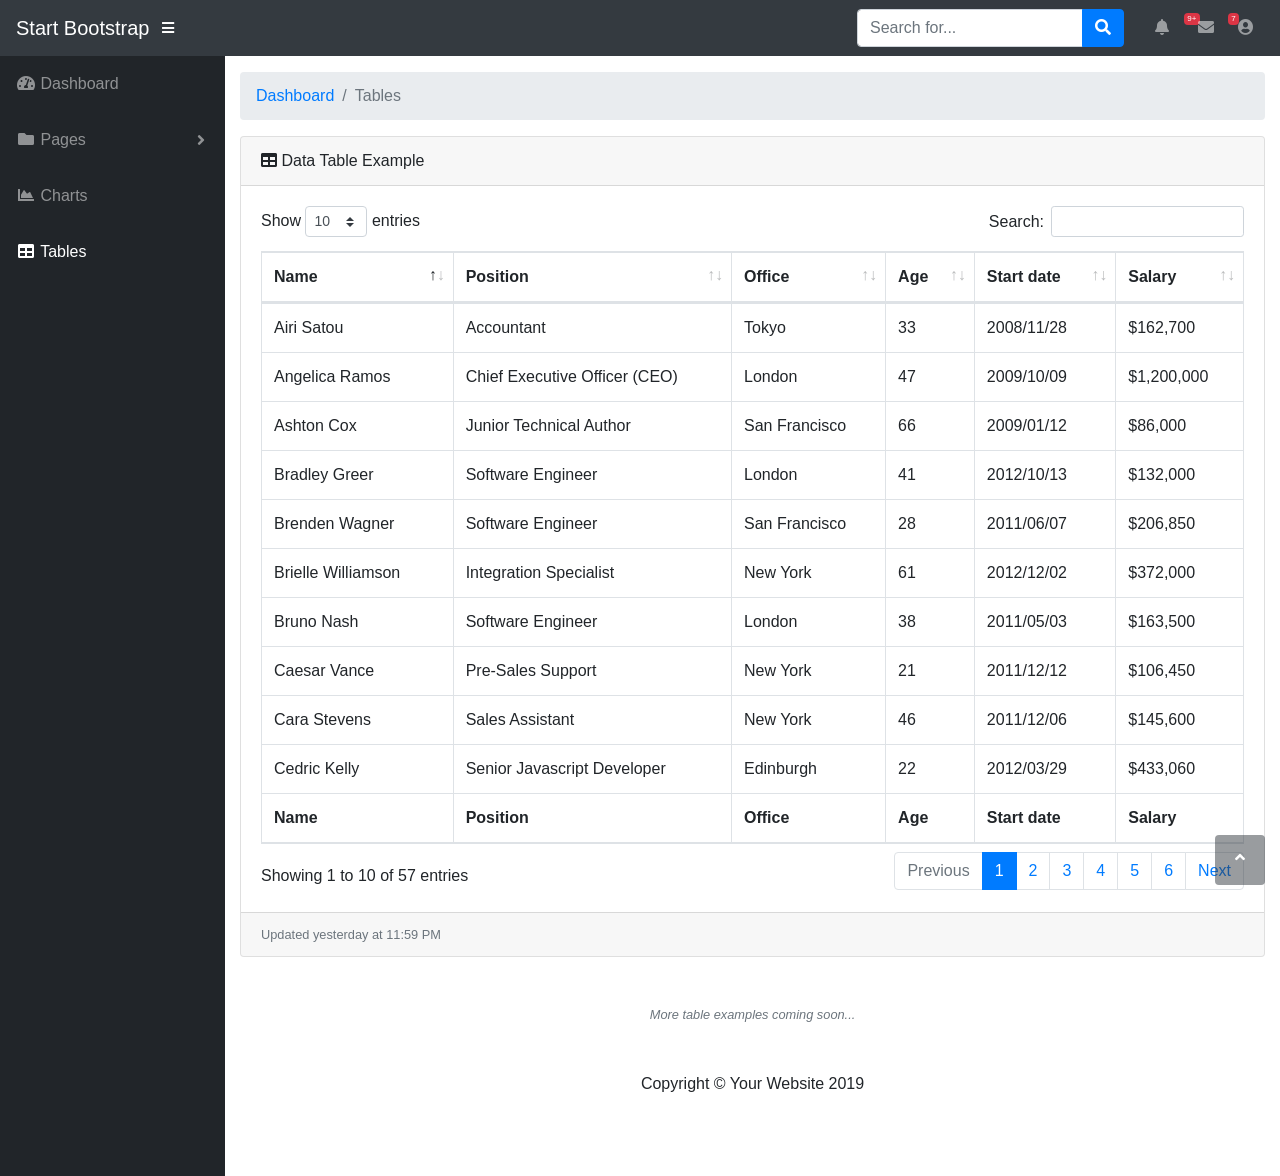
<file: admin/tables.html>
<!DOCTYPE html>
<html lang="en">

<head>

  <meta charset="utf-8">
  <meta http-equiv="X-UA-Compatible" content="IE=edge">
  <meta name="viewport" content="width=device-width, initial-scale=1, shrink-to-fit=no">
  <meta name="description" content="">
  <meta name="author" content="">

  <title>SB Admin - Tables</title>

  <!-- Custom fonts for this template-->
  <link href="vendor/fontawesome-free/css/all.min.css" rel="stylesheet" type="text/css">

  <!-- Page level plugin CSS-->
  <link href="vendor/datatables/dataTables.bootstrap4.css" rel="stylesheet">

  <!-- Custom styles for this template-->
  <link href="css/sb-admin.css" rel="stylesheet">

</head>

<body id="page-top">

  <nav class="navbar navbar-expand navbar-dark bg-dark static-top">

    <a class="navbar-brand mr-1" href="index.html">Start Bootstrap</a>

    <button class="btn btn-link btn-sm text-white order-1 order-sm-0" id="sidebarToggle" href="#">
      <i class="fas fa-bars"></i>
    </button>

    <!-- Navbar Search -->
    <form class="d-none d-md-inline-block form-inline ml-auto mr-0 mr-md-3 my-2 my-md-0">
      <div class="input-group">
        <input type="text" class="form-control" placeholder="Search for..." aria-label="Search" aria-describedby="basic-addon2">
        <div class="input-group-append">
          <button class="btn btn-primary" type="button">
            <i class="fas fa-search"></i>
          </button>
        </div>
      </div>
    </form>

    <!-- Navbar -->
    <ul class="navbar-nav ml-auto ml-md-0">
      <li class="nav-item dropdown no-arrow mx-1">
        <a class="nav-link dropdown-toggle" href="#" id="alertsDropdown" role="button" data-toggle="dropdown" aria-haspopup="true" aria-expanded="false">
          <i class="fas fa-bell fa-fw"></i>
          <span class="badge badge-danger">9+</span>
        </a>
        <div class="dropdown-menu dropdown-menu-right" aria-labelledby="alertsDropdown">
          <a class="dropdown-item" href="#">Action</a>
          <a class="dropdown-item" href="#">Another action</a>
          <div class="dropdown-divider"></div>
          <a class="dropdown-item" href="#">Something else here</a>
        </div>
      </li>
      <li class="nav-item dropdown no-arrow mx-1">
        <a class="nav-link dropdown-toggle" href="#" id="messagesDropdown" role="button" data-toggle="dropdown" aria-haspopup="true" aria-expanded="false">
          <i class="fas fa-envelope fa-fw"></i>
          <span class="badge badge-danger">7</span>
        </a>
        <div class="dropdown-menu dropdown-menu-right" aria-labelledby="messagesDropdown">
          <a class="dropdown-item" href="#">Action</a>
          <a class="dropdown-item" href="#">Another action</a>
          <div class="dropdown-divider"></div>
          <a class="dropdown-item" href="#">Something else here</a>
        </div>
      </li>
      <li class="nav-item dropdown no-arrow">
        <a class="nav-link dropdown-toggle" href="#" id="userDropdown" role="button" data-toggle="dropdown" aria-haspopup="true" aria-expanded="false">
          <i class="fas fa-user-circle fa-fw"></i>
        </a>
        <div class="dropdown-menu dropdown-menu-right" aria-labelledby="userDropdown">
          <a class="dropdown-item" href="#">Settings</a>
          <a class="dropdown-item" href="#">Activity Log</a>
          <div class="dropdown-divider"></div>
          <a class="dropdown-item" href="#" data-toggle="modal" data-target="#logoutModal">Logout</a>
        </div>
      </li>
    </ul>

  </nav>

  <div id="wrapper">

    <!-- Sidebar -->
    <ul class="sidebar navbar-nav">
      <li class="nav-item">
        <a class="nav-link" href="index.html">
          <i class="fas fa-fw fa-tachometer-alt"></i>
          <span>Dashboard</span>
        </a>
      </li>
      <li class="nav-item dropdown">
        <a class="nav-link dropdown-toggle" href="#" id="pagesDropdown" role="button" data-toggle="dropdown" aria-haspopup="true" aria-expanded="false">
          <i class="fas fa-fw fa-folder"></i>
          <span>Pages</span>
        </a>
        <div class="dropdown-menu" aria-labelledby="pagesDropdown">
          <h6 class="dropdown-header">Login Screens:</h6>
          <a class="dropdown-item" href="login.html">Login</a>
          <a class="dropdown-item" href="register.html">Register</a>
          <a class="dropdown-item" href="forgot-password.html">Forgot Password</a>
          <div class="dropdown-divider"></div>
          <h6 class="dropdown-header">Other Pages:</h6>
          <a class="dropdown-item" href="404.html">404 Page</a>
          <a class="dropdown-item" href="blank.html">Blank Page</a>
        </div>
      </li>
      <li class="nav-item">
        <a class="nav-link" href="charts.html">
          <i class="fas fa-fw fa-chart-area"></i>
          <span>Charts</span></a>
      </li>
      <li class="nav-item active">
        <a class="nav-link" href="tables.html">
          <i class="fas fa-fw fa-table"></i>
          <span>Tables</span></a>
      </li>
    </ul>

    <div id="content-wrapper">

      <div class="container-fluid">

        <!-- Breadcrumbs-->
        <ol class="breadcrumb">
          <li class="breadcrumb-item">
            <a href="#">Dashboard</a>
          </li>
          <li class="breadcrumb-item active">Tables</li>
        </ol>

        <!-- DataTables Example -->
        <div class="card mb-3">
          <div class="card-header">
            <i class="fas fa-table"></i>
            Data Table Example</div>
          <div class="card-body">
            <div class="table-responsive">
              <table class="table table-bordered" id="dataTable" width="100%" cellspacing="0">
                <thead>
                  <tr>
                    <th>Name</th>
                    <th>Position</th>
                    <th>Office</th>
                    <th>Age</th>
                    <th>Start date</th>
                    <th>Salary</th>
                  </tr>
                </thead>
                <tfoot>
                  <tr>
                    <th>Name</th>
                    <th>Position</th>
                    <th>Office</th>
                    <th>Age</th>
                    <th>Start date</th>
                    <th>Salary</th>
                  </tr>
                </tfoot>
                <tbody>
                  <tr>
                    <td>Tiger Nixon</td>
                    <td>System Architect</td>
                    <td>Edinburgh</td>
                    <td>61</td>
                    <td>2011/04/25</td>
                    <td>$320,800</td>
                  </tr>
                  <tr>
                    <td>Garrett Winters</td>
                    <td>Accountant</td>
                    <td>Tokyo</td>
                    <td>63</td>
                    <td>2011/07/25</td>
                    <td>$170,750</td>
                  </tr>
                  <tr>
                    <td>Ashton Cox</td>
                    <td>Junior Technical Author</td>
                    <td>San Francisco</td>
                    <td>66</td>
                    <td>2009/01/12</td>
                    <td>$86,000</td>
                  </tr>
                  <tr>
                    <td>Cedric Kelly</td>
                    <td>Senior Javascript Developer</td>
                    <td>Edinburgh</td>
                    <td>22</td>
                    <td>2012/03/29</td>
                    <td>$433,060</td>
                  </tr>
                  <tr>
                    <td>Airi Satou</td>
                    <td>Accountant</td>
                    <td>Tokyo</td>
                    <td>33</td>
                    <td>2008/11/28</td>
                    <td>$162,700</td>
                  </tr>
                  <tr>
                    <td>Brielle Williamson</td>
                    <td>Integration Specialist</td>
                    <td>New York</td>
                    <td>61</td>
                    <td>2012/12/02</td>
                    <td>$372,000</td>
                  </tr>
                  <tr>
                    <td>Herrod Chandler</td>
                    <td>Sales Assistant</td>
                    <td>San Francisco</td>
                    <td>59</td>
                    <td>2012/08/06</td>
                    <td>$137,500</td>
                  </tr>
                  <tr>
                    <td>Rhona Davidson</td>
                    <td>Integration Specialist</td>
                    <td>Tokyo</td>
                    <td>55</td>
                    <td>2010/10/14</td>
                    <td>$327,900</td>
                  </tr>
                  <tr>
                    <td>Colleen Hurst</td>
                    <td>Javascript Developer</td>
                    <td>San Francisco</td>
                    <td>39</td>
                    <td>2009/09/15</td>
                    <td>$205,500</td>
                  </tr>
                  <tr>
                    <td>Sonya Frost</td>
                    <td>Software Engineer</td>
                    <td>Edinburgh</td>
                    <td>23</td>
                    <td>2008/12/13</td>
                    <td>$103,600</td>
                  </tr>
                  <tr>
                    <td>Jena Gaines</td>
                    <td>Office Manager</td>
                    <td>London</td>
                    <td>30</td>
                    <td>2008/12/19</td>
                    <td>$90,560</td>
                  </tr>
                  <tr>
                    <td>Quinn Flynn</td>
                    <td>Support Lead</td>
                    <td>Edinburgh</td>
                    <td>22</td>
                    <td>2013/03/03</td>
                    <td>$342,000</td>
                  </tr>
                  <tr>
                    <td>Charde Marshall</td>
                    <td>Regional Director</td>
                    <td>San Francisco</td>
                    <td>36</td>
                    <td>2008/10/16</td>
                    <td>$470,600</td>
                  </tr>
                  <tr>
                    <td>Haley Kennedy</td>
                    <td>Senior Marketing Designer</td>
                    <td>London</td>
                    <td>43</td>
                    <td>2012/12/18</td>
                    <td>$313,500</td>
                  </tr>
                  <tr>
                    <td>Tatyana Fitzpatrick</td>
                    <td>Regional Director</td>
                    <td>London</td>
                    <td>19</td>
                    <td>2010/03/17</td>
                    <td>$385,750</td>
                  </tr>
                  <tr>
                    <td>Michael Silva</td>
                    <td>Marketing Designer</td>
                    <td>London</td>
                    <td>66</td>
                    <td>2012/11/27</td>
                    <td>$198,500</td>
                  </tr>
                  <tr>
                    <td>Paul Byrd</td>
                    <td>Chief Financial Officer (CFO)</td>
                    <td>New York</td>
                    <td>64</td>
                    <td>2010/06/09</td>
                    <td>$725,000</td>
                  </tr>
                  <tr>
                    <td>Gloria Little</td>
                    <td>Systems Administrator</td>
                    <td>New York</td>
                    <td>59</td>
                    <td>2009/04/10</td>
                    <td>$237,500</td>
                  </tr>
                  <tr>
                    <td>Bradley Greer</td>
                    <td>Software Engineer</td>
                    <td>London</td>
                    <td>41</td>
                    <td>2012/10/13</td>
                    <td>$132,000</td>
                  </tr>
                  <tr>
                    <td>Dai Rios</td>
                    <td>Personnel Lead</td>
                    <td>Edinburgh</td>
                    <td>35</td>
                    <td>2012/09/26</td>
                    <td>$217,500</td>
                  </tr>
                  <tr>
                    <td>Jenette Caldwell</td>
                    <td>Development Lead</td>
                    <td>New York</td>
                    <td>30</td>
                    <td>2011/09/03</td>
                    <td>$345,000</td>
                  </tr>
                  <tr>
                    <td>Yuri Berry</td>
                    <td>Chief Marketing Officer (CMO)</td>
                    <td>New York</td>
                    <td>40</td>
                    <td>2009/06/25</td>
                    <td>$675,000</td>
                  </tr>
                  <tr>
                    <td>Caesar Vance</td>
                    <td>Pre-Sales Support</td>
                    <td>New York</td>
                    <td>21</td>
                    <td>2011/12/12</td>
                    <td>$106,450</td>
                  </tr>
                  <tr>
                    <td>Doris Wilder</td>
                    <td>Sales Assistant</td>
                    <td>Sidney</td>
                    <td>23</td>
                    <td>2010/09/20</td>
                    <td>$85,600</td>
                  </tr>
                  <tr>
                    <td>Angelica Ramos</td>
                    <td>Chief Executive Officer (CEO)</td>
                    <td>London</td>
                    <td>47</td>
                    <td>2009/10/09</td>
                    <td>$1,200,000</td>
                  </tr>
                  <tr>
                    <td>Gavin Joyce</td>
                    <td>Developer</td>
                    <td>Edinburgh</td>
                    <td>42</td>
                    <td>2010/12/22</td>
                    <td>$92,575</td>
                  </tr>
                  <tr>
                    <td>Jennifer Chang</td>
                    <td>Regional Director</td>
                    <td>Singapore</td>
                    <td>28</td>
                    <td>2010/11/14</td>
                    <td>$357,650</td>
                  </tr>
                  <tr>
                    <td>Brenden Wagner</td>
                    <td>Software Engineer</td>
                    <td>San Francisco</td>
                    <td>28</td>
                    <td>2011/06/07</td>
                    <td>$206,850</td>
                  </tr>
                  <tr>
                    <td>Fiona Green</td>
                    <td>Chief Operating Officer (COO)</td>
                    <td>San Francisco</td>
                    <td>48</td>
                    <td>2010/03/11</td>
                    <td>$850,000</td>
                  </tr>
                  <tr>
                    <td>Shou Itou</td>
                    <td>Regional Marketing</td>
                    <td>Tokyo</td>
                    <td>20</td>
                    <td>2011/08/14</td>
                    <td>$163,000</td>
                  </tr>
                  <tr>
                    <td>Michelle House</td>
                    <td>Integration Specialist</td>
                    <td>Sidney</td>
                    <td>37</td>
                    <td>2011/06/02</td>
                    <td>$95,400</td>
                  </tr>
                  <tr>
                    <td>Suki Burks</td>
                    <td>Developer</td>
                    <td>London</td>
                    <td>53</td>
                    <td>2009/10/22</td>
                    <td>$114,500</td>
                  </tr>
                  <tr>
                    <td>Prescott Bartlett</td>
                    <td>Technical Author</td>
                    <td>London</td>
                    <td>27</td>
                    <td>2011/05/07</td>
                    <td>$145,000</td>
                  </tr>
                  <tr>
                    <td>Gavin Cortez</td>
                    <td>Team Leader</td>
                    <td>San Francisco</td>
                    <td>22</td>
                    <td>2008/10/26</td>
                    <td>$235,500</td>
                  </tr>
                  <tr>
                    <td>Martena Mccray</td>
                    <td>Post-Sales support</td>
                    <td>Edinburgh</td>
                    <td>46</td>
                    <td>2011/03/09</td>
                    <td>$324,050</td>
                  </tr>
                  <tr>
                    <td>Unity Butler</td>
                    <td>Marketing Designer</td>
                    <td>San Francisco</td>
                    <td>47</td>
                    <td>2009/12/09</td>
                    <td>$85,675</td>
                  </tr>
                  <tr>
                    <td>Howard Hatfield</td>
                    <td>Office Manager</td>
                    <td>San Francisco</td>
                    <td>51</td>
                    <td>2008/12/16</td>
                    <td>$164,500</td>
                  </tr>
                  <tr>
                    <td>Hope Fuentes</td>
                    <td>Secretary</td>
                    <td>San Francisco</td>
                    <td>41</td>
                    <td>2010/02/12</td>
                    <td>$109,850</td>
                  </tr>
                  <tr>
                    <td>Vivian Harrell</td>
                    <td>Financial Controller</td>
                    <td>San Francisco</td>
                    <td>62</td>
                    <td>2009/02/14</td>
                    <td>$452,500</td>
                  </tr>
                  <tr>
                    <td>Timothy Mooney</td>
                    <td>Office Manager</td>
                    <td>London</td>
                    <td>37</td>
                    <td>2008/12/11</td>
                    <td>$136,200</td>
                  </tr>
                  <tr>
                    <td>Jackson Bradshaw</td>
                    <td>Director</td>
                    <td>New York</td>
                    <td>65</td>
                    <td>2008/09/26</td>
                    <td>$645,750</td>
                  </tr>
                  <tr>
                    <td>Olivia Liang</td>
                    <td>Support Engineer</td>
                    <td>Singapore</td>
                    <td>64</td>
                    <td>2011/02/03</td>
                    <td>$234,500</td>
                  </tr>
                  <tr>
                    <td>Bruno Nash</td>
                    <td>Software Engineer</td>
                    <td>London</td>
                    <td>38</td>
                    <td>2011/05/03</td>
                    <td>$163,500</td>
                  </tr>
                  <tr>
                    <td>Sakura Yamamoto</td>
                    <td>Support Engineer</td>
                    <td>Tokyo</td>
                    <td>37</td>
                    <td>2009/08/19</td>
                    <td>$139,575</td>
                  </tr>
                  <tr>
                    <td>Thor Walton</td>
                    <td>Developer</td>
                    <td>New York</td>
                    <td>61</td>
                    <td>2013/08/11</td>
                    <td>$98,540</td>
                  </tr>
                  <tr>
                    <td>Finn Camacho</td>
                    <td>Support Engineer</td>
                    <td>San Francisco</td>
                    <td>47</td>
                    <td>2009/07/07</td>
                    <td>$87,500</td>
                  </tr>
                  <tr>
                    <td>Serge Baldwin</td>
                    <td>Data Coordinator</td>
                    <td>Singapore</td>
                    <td>64</td>
                    <td>2012/04/09</td>
                    <td>$138,575</td>
                  </tr>
                  <tr>
                    <td>Zenaida Frank</td>
                    <td>Software Engineer</td>
                    <td>New York</td>
                    <td>63</td>
                    <td>2010/01/04</td>
                    <td>$125,250</td>
                  </tr>
                  <tr>
                    <td>Zorita Serrano</td>
                    <td>Software Engineer</td>
                    <td>San Francisco</td>
                    <td>56</td>
                    <td>2012/06/01</td>
                    <td>$115,000</td>
                  </tr>
                  <tr>
                    <td>Jennifer Acosta</td>
                    <td>Junior Javascript Developer</td>
                    <td>Edinburgh</td>
                    <td>43</td>
                    <td>2013/02/01</td>
                    <td>$75,650</td>
                  </tr>
                  <tr>
                    <td>Cara Stevens</td>
                    <td>Sales Assistant</td>
                    <td>New York</td>
                    <td>46</td>
                    <td>2011/12/06</td>
                    <td>$145,600</td>
                  </tr>
                  <tr>
                    <td>Hermione Butler</td>
                    <td>Regional Director</td>
                    <td>London</td>
                    <td>47</td>
                    <td>2011/03/21</td>
                    <td>$356,250</td>
                  </tr>
                  <tr>
                    <td>Lael Greer</td>
                    <td>Systems Administrator</td>
                    <td>London</td>
                    <td>21</td>
                    <td>2009/02/27</td>
                    <td>$103,500</td>
                  </tr>
                  <tr>
                    <td>Jonas Alexander</td>
                    <td>Developer</td>
                    <td>San Francisco</td>
                    <td>30</td>
                    <td>2010/07/14</td>
                    <td>$86,500</td>
                  </tr>
                  <tr>
                    <td>Shad Decker</td>
                    <td>Regional Director</td>
                    <td>Edinburgh</td>
                    <td>51</td>
                    <td>2008/11/13</td>
                    <td>$183,000</td>
                  </tr>
                  <tr>
                    <td>Michael Bruce</td>
                    <td>Javascript Developer</td>
                    <td>Singapore</td>
                    <td>29</td>
                    <td>2011/06/27</td>
                    <td>$183,000</td>
                  </tr>
                  <tr>
                    <td>Donna Snider</td>
                    <td>Customer Support</td>
                    <td>New York</td>
                    <td>27</td>
                    <td>2011/01/25</td>
                    <td>$112,000</td>
                  </tr>
                </tbody>
              </table>
            </div>
          </div>
          <div class="card-footer small text-muted">Updated yesterday at 11:59 PM</div>
        </div>

        <p class="small text-center text-muted my-5">
          <em>More table examples coming soon...</em>
        </p>

      </div>
      <!-- /.container-fluid -->

      <!-- Sticky Footer -->
      <footer class="sticky-footer">
        <div class="container my-auto">
          <div class="copyright text-center my-auto">
            <span>Copyright © Your Website 2019</span>
          </div>
        </div>
      </footer>

    </div>
    <!-- /.content-wrapper -->

  </div>
  <!-- /#wrapper -->

  <!-- Scroll to Top Button-->
  <a class="scroll-to-top rounded" href="#page-top">
    <i class="fas fa-angle-up"></i>
  </a>

  <!-- Logout Modal-->
  <div class="modal fade" id="logoutModal" tabindex="-1" role="dialog" aria-labelledby="exampleModalLabel" aria-hidden="true">
    <div class="modal-dialog" role="document">
      <div class="modal-content">
        <div class="modal-header">
          <h5 class="modal-title" id="exampleModalLabel">Ready to Leave?</h5>
          <button class="close" type="button" data-dismiss="modal" aria-label="Close">
            <span aria-hidden="true">×</span>
          </button>
        </div>
        <div class="modal-body">Select "Logout" below if you are ready to end your current session.</div>
        <div class="modal-footer">
          <button class="btn btn-secondary" type="button" data-dismiss="modal">Cancel</button>
          <a class="btn btn-primary" href="login.html">Logout</a>
        </div>
      </div>
    </div>
  </div>

  <!-- Bootstrap core JavaScript-->
  <script src="vendor/jquery/jquery.min.js"></script>
  <script src="vendor/bootstrap/js/bootstrap.bundle.min.js"></script>

  <!-- Core plugin JavaScript-->
  <script src="vendor/jquery-easing/jquery.easing.min.js"></script>

  <!-- Page level plugin JavaScript-->
  <script src="vendor/datatables/jquery.dataTables.js"></script>
  <script src="vendor/datatables/dataTables.bootstrap4.js"></script>

  <!-- Custom scripts for all pages-->
  <script src="js/sb-admin.min.js"></script>

  <!-- Demo scripts for this page-->
  <script src="js/demo/datatables-demo.js"></script>

</body>

</html>
</file>
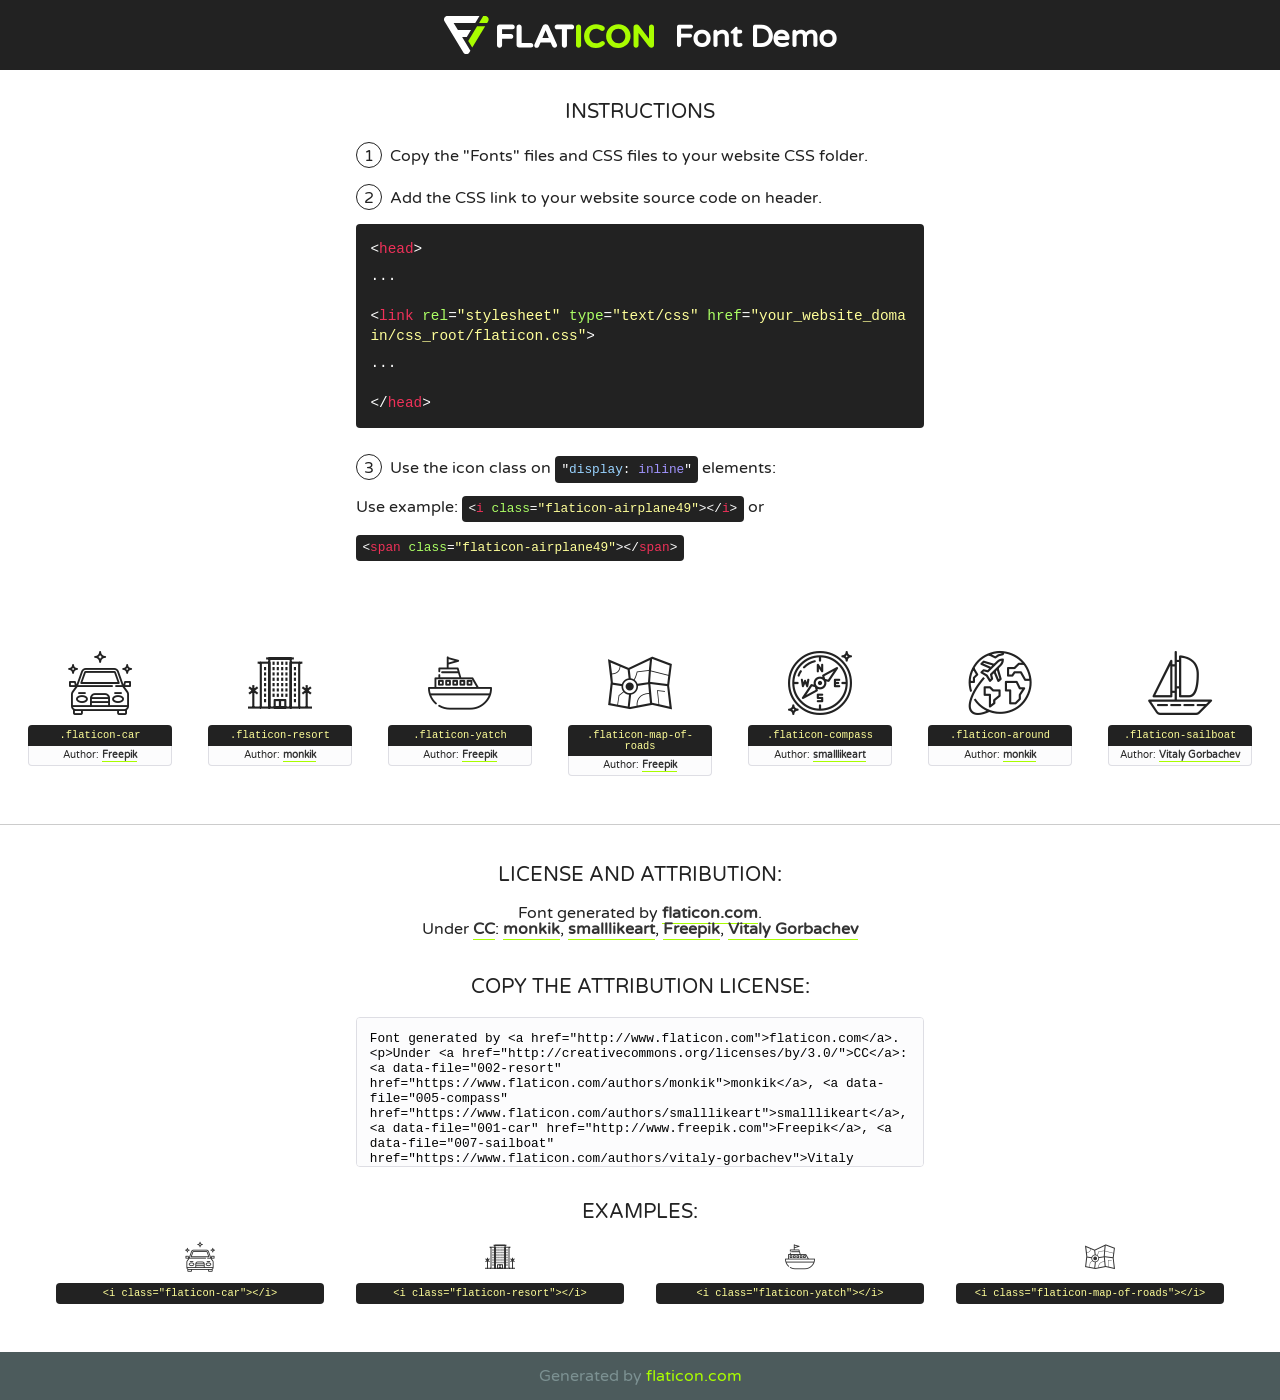
<file: fonts/flaticon/font/flaticon.html>
<!DOCTYPE html>
<!--
  Flaticon icon font: Flaticon
  Creation date: 05/07/2018 04:38
-->
<html>
<!DOCTYPE html>
<html>

<head>
    <title>Flaticon WebFont</title>
    <link href="http://fonts.googleapis.com/css?family=Varela+Round" rel="stylesheet" type="text/css" />
    <link rel="stylesheet" type="text/css" href="flaticon.css">
    <meta charset="UTF-8">
    <style>
    html, body, div, span, applet, object, iframe,
    h1, h2, h3, h4, h5, h6, p, blockquote, pre,
    a, abbr, acronym, address, big, cite, code,
    del, dfn, em, img, ins, kbd, q, s, samp,
    small, strike, strong, sub, sup, tt, var,
    b, u, i, center,
    dl, dt, dd, ol, ul, li,
    fieldset, form, label, legend,
    table, caption, tbody, tfoot, thead, tr, th, td,
    article, aside, canvas, details, embed, 
    figure, figcaption, footer, header, hgroup, 
    menu, nav, output, ruby, section, summary,
    time, mark, audio, video {
        margin: 0;
        padding: 0;
        border: 0;
        font-size: 100%;
        font: inherit;
        vertical-align: baseline;
    }
    /* HTML5 display-role reset for older browsers */
    article, aside, details, figcaption, figure, 
    footer, header, hgroup, menu, nav, section {
        display: block;
    }
    body {
        line-height: 1;
    }
    ol, ul {
        list-style: none;
    }
    blockquote, q {
        quotes: none;
    }
    blockquote:before, blockquote:after,
    q:before, q:after {
        content: '';
        content: none;
    }
    table {
        border-collapse: collapse;
        border-spacing: 0;
    }
    body {
        font-family: 'Varela Round', Helvetica, Arial, sans-serif;
        font-size: 16px;
        color: #222;
    }
    a {
        color: #333;
        border-bottom: 1px solid #a9fd00;
        font-weight: bold;
        text-decoration: none;
    }
    * {
        -moz-box-sizing: border-box;
        -webkit-box-sizing: border-box;
        box-sizing: border-box;
        margin: 0;
        padding: 0;
    }
    [class^="flaticon-"]:before, [class*=" flaticon-"]:before, [class^="flaticon-"]:after, [class*=" flaticon-"]:after {
        font-family: Flaticon;
        font-size: 30px;
        font-style: normal;
        margin-left: 20px;
        color: #333;
    }
    .wrapper {
        max-width: 600px;
        margin: auto;
        padding: 0 1em;
    }
    .title {
        font-size: 1.25em;
        text-align: center;
        margin-bottom: 1em;
        text-transform: uppercase;
    }
    header {
        text-align: center;
        background-color: #222;
        color: #fff;
        padding: 1em;
    }
    header .logo {
        width: 210px;
        height: 38px;
        display: inline-block;
        vertical-align: middle;
        margin-right: 1em;
        border: none;
    }
    header strong {
        font-size: 1.95em;
        font-weight: bold;
        vertical-align: middle;
        margin-top: 5px;
        display: inline-block;
    }
    .demo {
        margin: 2em auto;
        line-height: 1.25em;
    }
    .demo ul li {
        margin-bottom: 1em;
    }
    .demo ul li .num {
        color: #222;
        border-radius: 20px;
        display: inline-block;
        width: 26px;
        padding: 3px;
        height: 26px;
        text-align: center;
        margin-right: 0.5em;
        border: 1px solid #222;
    }
    .demo ul li code {
        background-color: #222;
        border-radius: 4px;
        padding: 0.25em 0.5em;
        display: inline-block;
        color: #fff;
        font-family: Consolas,Monaco,Lucida Console,Liberation Mono,DejaVu Sans Mono,Bitstream Vera Sans Mono,Courier New, monospace;
        font-weight: lighter;
        margin-top: 1em;
        font-size: 0.8em;
        word-break: break-all;
    }
    .demo ul li code.big {
        padding: 1em;
        font-size: 0.9em;
    }
    .demo ul li code .red {
        color: #EF3159;
    }
    .demo ul li code .green {
        color: #ACFF65;
    }
    .demo ul li code .yellow {
        color: #FFFF99;
    }
    .demo ul li code .blue {
        color: #99D3FF;
    }
    .demo ul li code .purple {
        color: #A295FF;
    }
    .demo ul li code .dots {
        margin-top: 0.5em;
        display: block;
    }
    #glyphs {
        border-bottom: 1px solid #ccc;
        padding: 2em 0;
        text-align: center;
    }
    .glyph {
        display: inline-block;
        width: 9em;
        margin: 1em;
        text-align: center;
        vertical-align: top;
        background: #FFF;
    }
    .glyph .glyph-icon {
        padding: 10px;
        display: block;
        font-family:"Flaticon";
        font-size: 64px;
        line-height: 1;
    }
    .glyph .glyph-icon:before {
        font-size: 64px;
        color: #222;
        margin-left: 0;
    }
    .class-name {
        font-size: 0.65em;
        background-color: #222;
        color: #fff;
        border-radius: 4px 4px 0 0;
        padding: 0.5em;
        color: #FFFF99;
        font-family: Consolas,Monaco,Lucida Console,Liberation Mono,DejaVu Sans Mono,Bitstream Vera Sans Mono,Courier New, monospace;
    }
    .author-name {
        font-size: 0.6em;
        background-color: #fcfcfd;
        border: 1px solid #DEDEE4;
        border-top: 0;
        border-radius: 0 0 4px 4px;
        padding: 0.5em;
    }
    .class-name:last-child {
        font-size: 10px;
        color:#888;
    }
    .class-name:last-child a {
        font-size: 10px;
        color:#555;
    }
    .class-name:last-child a:hover {
        color:#a9fd00;
    }
    .glyph > input {
        display: block;
        width: 100px;
        margin: 5px auto;
        text-align: center;
        font-size: 12px;
        cursor: text;
    }
    .glyph > input.icon-input {
        font-family:"Flaticon";
        font-size: 16px;
        margin-bottom: 10px;
    }
    .attribution .title {
        margin-top: 2em;
    }
    .attribution textarea {
        background-color: #fcfcfd;
        padding: 1em;
        border: none;
        box-shadow: none;
        border: 1px solid #DEDEE4;
        border-radius: 4px;
        resize: none;
        width: 100%;
        height: 150px;
        font-size: 0.8em;
        font-family: Consolas,Monaco,Lucida Console,Liberation Mono,DejaVu Sans Mono,Bitstream Vera Sans Mono,Courier New, monospace;
        -webkit-appearance: none;
    }
    .iconsuse {
        margin: 2em auto;
        text-align: center;
        max-width: 1200px;
    }
    .iconsuse:after {
        content: '';
        display: table;
        clear: both;
    }
    .iconsuse .image {
        float: left;
        width: 25%;
        padding: 0 1em;
    }
    .iconsuse .image p {
        margin-bottom: 1em;
    }
    .iconsuse .image span {
        display: block;
        font-size: 0.65em;
        background-color: #222;
        color: #fff;
        border-radius: 4px;
        padding: 0.5em;
        color: #FFFF99;
        margin-top: 1em;
        font-family: Consolas,Monaco,Lucida Console,Liberation Mono,DejaVu Sans Mono,Bitstream Vera Sans Mono,Courier New, monospace;
    }
    #footer {
        text-align: center;
        background-color: #4C5B5C;
        color: #7c9192;
        padding: 1em;
    }
    #footer a {
        border: none;
        color: #a9fd00;
        font-weight: normal;
    }
    @media (max-width: 960px) {
        .iconsuse .image {
            width: 50%;
        }
    }
    @media (max-width: 560px) {
        .iconsuse .image {
            width: 100%;
        }
    }
    </style>
</head>

<body class="characters-off">

    <header>
        <a href="http://www.flaticon.com" target="_blank" class="logo">
            <svg version="1.1" xmlns="http://www.w3.org/2000/svg" xmlns:xlink="http://www.w3.org/1999/xlink" xmlns:a="http://ns.adobe.com/AdobeSVGViewerExtensions/3.0/" viewBox="0 0 560.875 102.036" enable-background="new 0 0 560.875 102.036" xml:space="preserve">
                <defs>
                </defs>
                <g>
                    <g class="letters">
                        <path fill="#ffffff" d="M141.596,29.675c0-3.777,2.985-6.767,6.764-6.767h34.438c3.426,0,6.15,2.728,6.15,6.15
                        c0,3.43-2.724,6.149-6.15,6.149h-27.674v13.091h23.719c3.429,0,6.151,2.724,6.151,6.15c0,3.43-2.723,6.149-6.151,6.149h-23.719
                        v17.574c0,3.773-2.986,6.761-6.764,6.761c-3.779,0-6.764-2.989-6.764-6.761V29.675z"></path>
                        <path fill="#ffffff" d="M193.844,29.149c0-3.781,2.985-6.767,6.764-6.767c3.776,0,6.763,2.985,6.763,6.767v42.957h25.039
                        c3.426,0,6.149,2.726,6.149,6.153c0,3.425-2.723,6.15-6.149,6.15h-31.802c-3.779,0-6.764-2.986-6.764-6.768V29.149z"></path>
                        <path fill="#ffffff" d="M241.891,75.71l21.438-48.407c1.492-3.341,4.215-5.357,7.906-5.357h0.792
                        c3.686,0,6.323,2.017,7.815,5.357l21.439,48.407c0.436,0.967,0.701,1.845,0.701,2.723c0,3.602-2.809,6.501-6.414,6.501
                        c-3.161,0-5.269-1.845-6.499-4.655l-4.132-9.661h-27.059l-4.301,10.102c-1.144,2.631-3.426,4.214-6.237,4.214
                        c-3.517,0-6.24-2.81-6.24-6.325C241.1,77.64,241.451,76.677,241.891,75.71z M279.932,58.666l-8.521-20.297l-8.526,20.297H279.932
                        z"></path>
                        <path fill="#ffffff" d="M314.864,35.387H301.86c-3.429,0-6.239-2.813-6.239-6.238c0-3.429,2.811-6.24,6.239-6.24h39.533
                        c3.426,0,6.237,2.811,6.237,6.24c0,3.425-2.811,6.238-6.237,6.238h-13.001v42.785c0,3.773-2.99,6.761-6.764,6.761
                        c-3.779,0-6.764-2.989-6.764-6.761V35.387z"></path>
                        <path fill="#A9FD00" d="M352.615,29.149c0-3.781,2.985-6.767,6.767-6.767c3.774,0,6.761,2.985,6.761,6.767v49.024
                        c0,3.773-2.987,6.761-6.761,6.761c-3.781,0-6.767-2.989-6.767-6.761V29.149z"></path>
                        <path fill="#A9FD00" d="M374.132,53.836v-0.179c0-17.481,13.178-31.801,32.065-31.801c9.22,0,15.459,2.458,20.557,6.238
                        c1.402,1.054,2.637,2.985,2.637,5.357c0,3.692-2.985,6.59-6.681,6.59c-1.845,0-3.071-0.702-4.044-1.319
                        c-3.776-2.813-7.729-4.393-12.562-4.393c-10.364,0-17.831,8.611-17.831,19.154v0.173c0,10.542,7.291,19.329,17.831,19.329
                        c5.715,0,9.492-1.756,13.359-4.834c1.049-0.874,2.458-1.491,4.039-1.491c3.429,0,6.325,2.813,6.325,6.236
                        c0,2.106-1.056,3.78-2.282,4.834c-5.539,4.834-12.036,7.733-21.878,7.733C387.572,85.464,374.132,71.493,374.132,53.836z"></path>
                        <path fill="#A9FD00" d="M433.009,53.836v-0.179c0-17.481,13.79-31.801,32.766-31.801c18.981,0,32.592,14.143,32.592,31.628v0.173
                        c0,17.483-13.785,31.807-32.769,31.807C446.625,85.464,433.009,71.32,433.009,53.836z M484.224,53.836v-0.179
                        c0-10.539-7.725-19.326-18.626-19.326c-10.893,0-18.449,8.611-18.449,19.154v0.173c0,10.542,7.73,19.329,18.626,19.329
                        C476.676,72.986,484.224,64.378,484.224,53.836z"></path>
                        <path fill="#A9FD00" d="M506.233,29.321c0-3.774,2.99-6.763,6.767-6.763h1.401c3.252,0,5.183,1.583,7.029,3.953l26.093,34.265
                        V29.059c0-3.692,2.99-6.677,6.681-6.677c3.683,0,6.671,2.985,6.671,6.677v48.934c0,3.78-2.987,6.765-6.764,6.765h-0.436
                        c-3.257,0-5.188-1.581-7.034-3.953l-27.056-35.492v32.944c0,3.687-2.985,6.676-6.678,6.676c-3.683,0-6.673-2.989-6.673-6.676
                        V29.321z"></path>
                    </g>
                    <g class="insignia">
                        <path fill="#ffffff" d="M48.372,56.137h12.517l11.156-18.537H37.186L25.688,18.539h57.825L94.668,0H9.271
                        C5.925,0,2.842,1.801,1.198,4.716c-1.644,2.907-1.593,6.482,0.134,9.343l50.38,83.501c1.678,2.781,4.689,4.476,7.938,4.476
                        c3.246,0,6.257-1.695,7.935-4.476l2.898-4.804L48.372,56.137z"></path>
                        <g class="i">
                            <path fill="#A9FD00" d="M93.575,18.539h0.031v0.004l21.652,0.004l2.705-4.488c1.727-2.861,1.778-6.436,0.133-9.343
                            C116.454,1.801,113.371,0,110.026,0h-5.294L93.575,18.539z"></path>
                            <polygon fill="#A9FD00" points="88.291,27.356 64.725,66.486 75.519,84.404 109.942,27.356"></polygon>
                        </g>
                    </g>
                </g>
            </svg>
        </a>
        <strong>Font Demo</strong>
    </header>


    <section class="demo wrapper">

        <p class="title">Instructions</p>

        <ul>
            <li>
                <span class="num">1</span>Copy the "Fonts" files and CSS files to your website CSS folder.
            </li>
            <li>
                <span class="num">2</span>Add the CSS link to your website source code on header.
                <code class="big">
                    &lt;<span class="red">head</span>&gt;
                    <br/><span class="dots">...</span>
                    <br/>&lt;<span class="red">link</span> <span class="green">rel</span>=<span class="yellow">"stylesheet"</span> <span class="green">type</span>=<span class="yellow">"text/css"</span> <span class="green">href</span>=<span class="yellow">"your_website_domain/css_root/flaticon.css"</span>&gt;
                    <br/><span class="dots">...</span>
                    <br/>&lt;/<span class="red">head</span>&gt;
                </code>
            </li>

            <li>
                <p>
                    <span class="num">3</span>Use the icon class on <code>"<span class="blue">display</span>:<span class="purple"> inline</span>"</code> elements:
                    <br />
                    Use example: <code>&lt;<span class="red">i</span> <span class="green">class</span>=<span class="yellow">&quot;flaticon-airplane49&quot;</span>&gt;&lt;/<span class="red">i</span>&gt;</code> or <code>&lt;<span class="red">span</span> <span class="green">class</span>=<span class="yellow">&quot;flaticon-airplane49&quot;</span>&gt;&lt;/<span class="red">span</span>&gt;</code>
            </li>
        </ul>

    </section>




   <section id="glyphs">          
    
      
        <div class="glyph"><div class="glyph-icon flaticon-car"></div>
            <div class="class-name">.flaticon-car</div>
            <div class="author-name">Author: <a data-file="001-car" href="http://www.freepik.com">Freepik</a> </div> 
        </div>        
        
        <div class="glyph"><div class="glyph-icon flaticon-resort"></div>
            <div class="class-name">.flaticon-resort</div>
            <div class="author-name">Author: <a data-file="002-resort" href="https://www.flaticon.com/authors/monkik">monkik</a> </div> 
        </div>        
        
        <div class="glyph"><div class="glyph-icon flaticon-yatch"></div>
            <div class="class-name">.flaticon-yatch</div>
            <div class="author-name">Author: <a data-file="003-yatch" href="http://www.freepik.com">Freepik</a> </div> 
        </div>        
        
        <div class="glyph"><div class="glyph-icon flaticon-map-of-roads"></div>
            <div class="class-name">.flaticon-map-of-roads</div>
            <div class="author-name">Author: <a data-file="004-map-of-roads" href="http://www.freepik.com">Freepik</a> </div> 
        </div>        
        
        <div class="glyph"><div class="glyph-icon flaticon-compass"></div>
            <div class="class-name">.flaticon-compass</div>
            <div class="author-name">Author: <a data-file="005-compass" href="https://www.flaticon.com/authors/smalllikeart">smalllikeart</a> </div> 
        </div>        
        
        <div class="glyph"><div class="glyph-icon flaticon-around"></div>
            <div class="class-name">.flaticon-around</div>
            <div class="author-name">Author: <a data-file="006-around" href="https://www.flaticon.com/authors/monkik">monkik</a> </div> 
        </div>        
        
        <div class="glyph"><div class="glyph-icon flaticon-sailboat"></div>
            <div class="class-name">.flaticon-sailboat</div>
            <div class="author-name">Author: <a data-file="007-sailboat" href="https://www.flaticon.com/authors/vitaly-gorbachev">Vitaly Gorbachev</a> </div> 
        </div>        
        

    </section>



    <section class="attribution wrapper"   style="text-align:center;">

      <div class="title">License and attribution:</div><div class="attrDiv">Font generated by <a href="http://www.flaticon.com">flaticon.com</a>. <div><p>Under <a href="http://creativecommons.org/licenses/by/3.0/">CC</a>: <a data-file="002-resort" href="https://www.flaticon.com/authors/monkik">monkik</a>, <a data-file="005-compass" href="https://www.flaticon.com/authors/smalllikeart">smalllikeart</a>, <a data-file="001-car" href="http://www.freepik.com">Freepik</a>, <a data-file="007-sailboat" href="https://www.flaticon.com/authors/vitaly-gorbachev">Vitaly Gorbachev</a></p>  </div>
      </div>
      <div class="title">Copy the Attribution License:</div>

    <textarea onclick="this.focus();this.select();">Font generated by &lt;a href=&quot;http://www.flaticon.com&quot;&gt;flaticon.com&lt;/a&gt;. <p>Under <a href="http://creativecommons.org/licenses/by/3.0/">CC</a>: <a data-file="002-resort" href="https://www.flaticon.com/authors/monkik">monkik</a>, <a data-file="005-compass" href="https://www.flaticon.com/authors/smalllikeart">smalllikeart</a>, <a data-file="001-car" href="http://www.freepik.com">Freepik</a>, <a data-file="007-sailboat" href="https://www.flaticon.com/authors/vitaly-gorbachev">Vitaly Gorbachev</a></p>  
     </textarea>

    </section>

    <section class="iconsuse">

          <div class="title">Examples:</div>            
             
            <div class="image">
                <p>
                    <i class="glyph-icon flaticon-car"></i> 
                    <span>&lt;i class=&quot;flaticon-car&quot;&gt;&lt;/i&gt;</span>
                </p>
            </div>
            
            <div class="image">
                <p>
                    <i class="glyph-icon flaticon-resort"></i> 
                    <span>&lt;i class=&quot;flaticon-resort&quot;&gt;&lt;/i&gt;</span>
                </p>
            </div>
            
            <div class="image">
                <p>
                    <i class="glyph-icon flaticon-yatch"></i> 
                    <span>&lt;i class=&quot;flaticon-yatch&quot;&gt;&lt;/i&gt;</span>
                </p>
            </div>
            
            <div class="image">
                <p>
                    <i class="glyph-icon flaticon-map-of-roads"></i> 
                    <span>&lt;i class=&quot;flaticon-map-of-roads&quot;&gt;&lt;/i&gt;</span>
                </p>
            </div>
                       
        </div>
                            
    </section>

<div id="footer">
    <div>Generated by <a href="http://www.flaticon.com">flaticon.com</a>
    </div>
</div>



</body>
</html>
</file>
<file: fonts/flaticon/font/flaticon.css>
/*
  	Flaticon icon font: Flaticon
  	Creation date: 05/07/2018 04:38
  	*/

@font-face {
  font-family: "Flaticon";
  src: url("./Flaticon.eot");
  src: url("./Flaticon.eot?#iefix") format("embedded-opentype"),
       url("./Flaticon.woff") format("woff"),
       url("./Flaticon.ttf") format("truetype"),
       url("./Flaticon.svg#Flaticon") format("svg");
  font-weight: normal;
  font-style: normal;
}

@media screen and (-webkit-min-device-pixel-ratio:0) {
  @font-face {
    font-family: "Flaticon";
    src: url("./Flaticon.svg#Flaticon") format("svg");
  }
}

[class^="flaticon-"]:before, [class*=" flaticon-"]:before,
[class^="flaticon-"]:after, [class*=" flaticon-"]:after {   
  font-family: Flaticon;
  font-style: normal;
}

.flaticon-car:before { content: "\f100"; }
.flaticon-resort:before { content: "\f101"; }
.flaticon-yatch:before { content: "\f102"; }
.flaticon-map-of-roads:before { content: "\f103"; }
.flaticon-compass:before { content: "\f104"; }
.flaticon-around:before { content: "\f105"; }
.flaticon-sailboat:before { content: "\f106"; }
</file>
